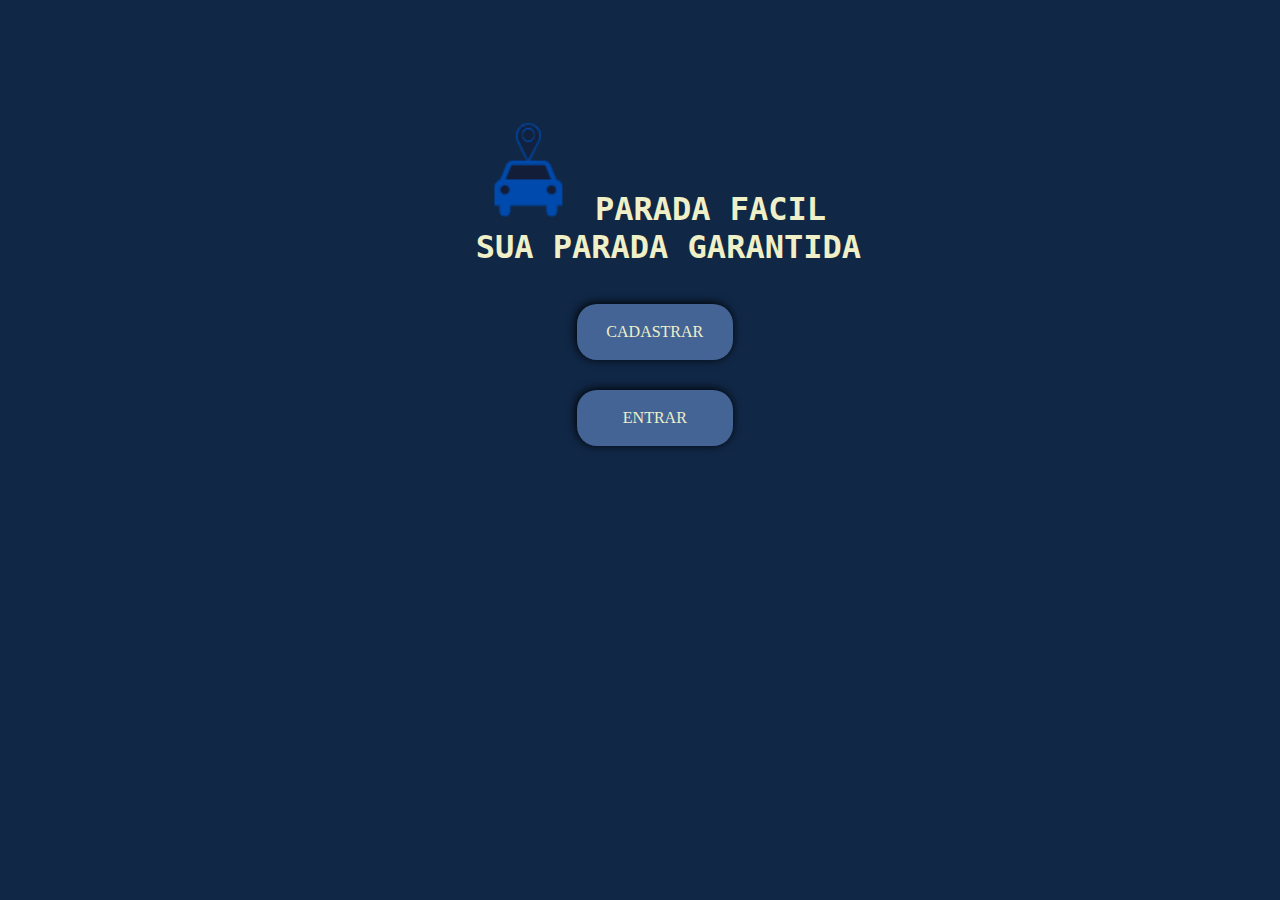
<file: index.html>
<!DOCTYPE html>
    <html>
        <head>
            <link rel="stylesheet" href="css1.css">
            <title> PARADA FÁCIL - SUA PRÓXIMA PARADA  </title>
            <meta charset="utf-8"/>
            <meta name="viewport" content="width=device-width, initial-scale=1.0"/>
        </head>
        <body>
        <div class="container">
            <div class="inicio">
                <h1><img class="imagem" src="logo0001.png">   PARADA FACIL <section> SUA PARADA GARANTIDA  </section> </h1> 
            </div>
            <div class="alinhar">
                <div class="text"><p><a  href="cadastro.html" class="text1"> CADASTRAR  </a></p></div>
                <div class="text"><p><a  href="entrar.html" class="text1"> ENTRAR   </a></p></div>
            </div>
        </div>
        </body>
    </html>
</file>
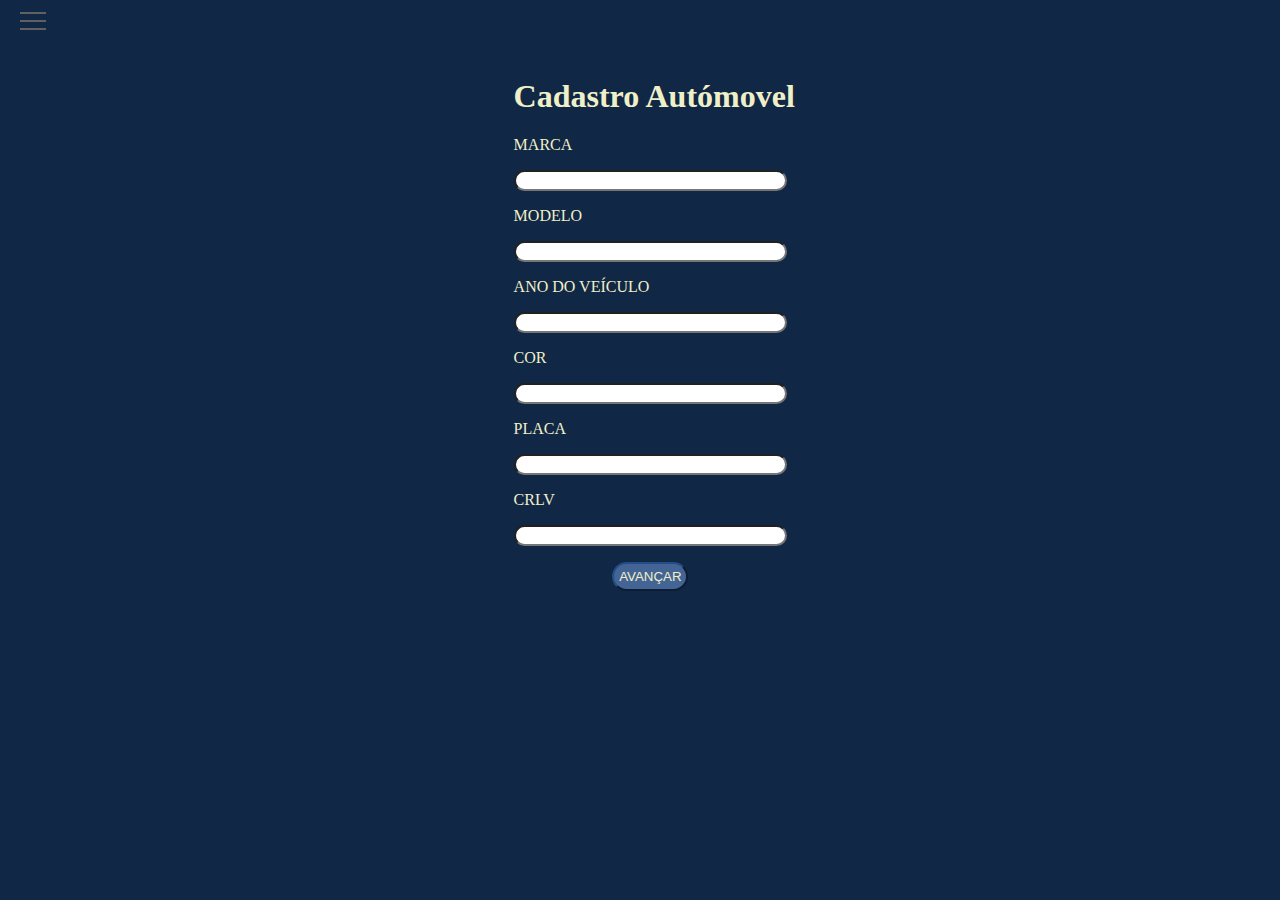
<file: CadastroAuto.html>
<!DOCTYPE html>
<html>
    <head>
        <title> CADASTRE SEU AUTOMOVEL </title>
        <meta charset="utf-8">
        <link rel="stylesheet" href="css3.css">
        <meta name="viewport" content="width=device-width, initial-scale=1.0"/>
    </head>
    <body>
        <div class="hamburguer-menu">
            <input id="menu_toogle" type="checkbox"/>
            <label class="menu_btn" for="menu_toogle">
                <span></span>
                <section></section>
            </label>
            <ul class="menu_box">
                <li><a  href="index.html" class="menu_item"> ESCOLHO </a></li>
                <li><a  href="cadastro.html" class="menu_item">  ESTE PREMIUM </a></li>
                <li><a  href="CadastroAuto.html" class="menu_item"> PREMIUM </a></li>
                <li><a  href="escolhacarro.html" class="menu_item"> ESCOLHO PREMIUM </a></li>
            </ul>
        </div>
        <div class="alinhar">
            <h1> Cadastro Autómovel</h1>
            <form method="post" action="insertcarro.php">
            <p> MARCA </p>
            <input type="text" name="v1"/>
            <p> MODELO </p>
            <input type="text" name="v2"/>
            <p> ANO DO VEÍCULO </p>
            <input type="number" name="v3"/>
            <p> COR </p>
            <input type="text" name="v4"/>
            <p> PLACA </p>
            <input type="text" name="v5"/>
            <p> CRLV </p>
            <input type="number" name="v6"/>
            <p><a href="escolhacarro.html"></a><input type="submit"  class="botton" value="AVANÇAR"/></p> 
        </form>
        </div>
    </body>
</html>
</file>
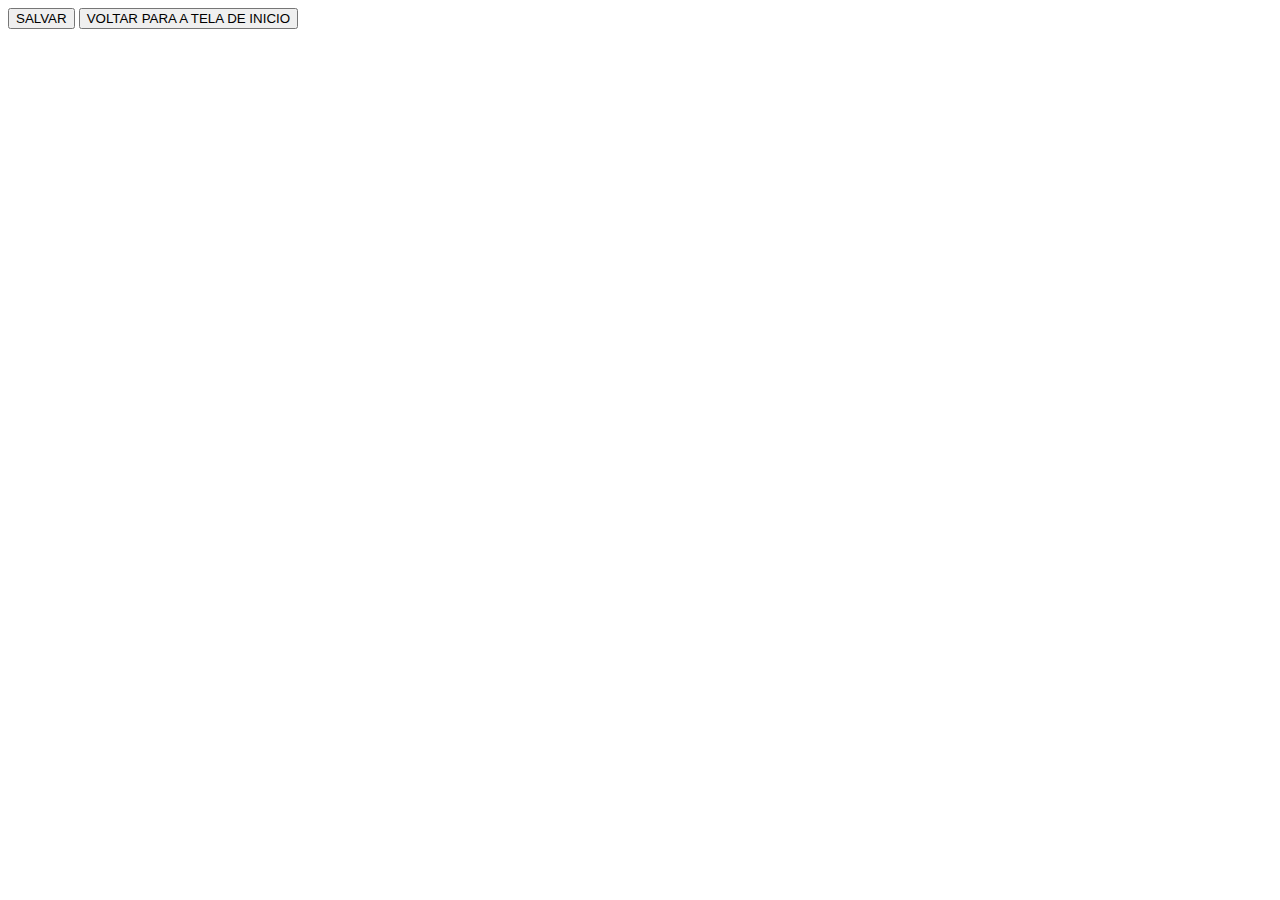
<file: comprovantes.html>
<!DOCTYPE html>
<html lang="en">
<head>
    <meta charset="UTF-8">
    <meta http-equiv="X-UA-Compatible" content="IE=edge">
    <meta name="viewport" content="width=device-width, initial-scale=1.0">
    <title> COMPROVANTE </title>
</head>
<body>
    <form method="post" action="php5.php">
        <input type="submit" name="v1" value="SALVAR">
        <input type="submit" name="v2" value="VOLTAR PARA A TELA DE INICIO">
    </form>
</body>
</html>
</file>
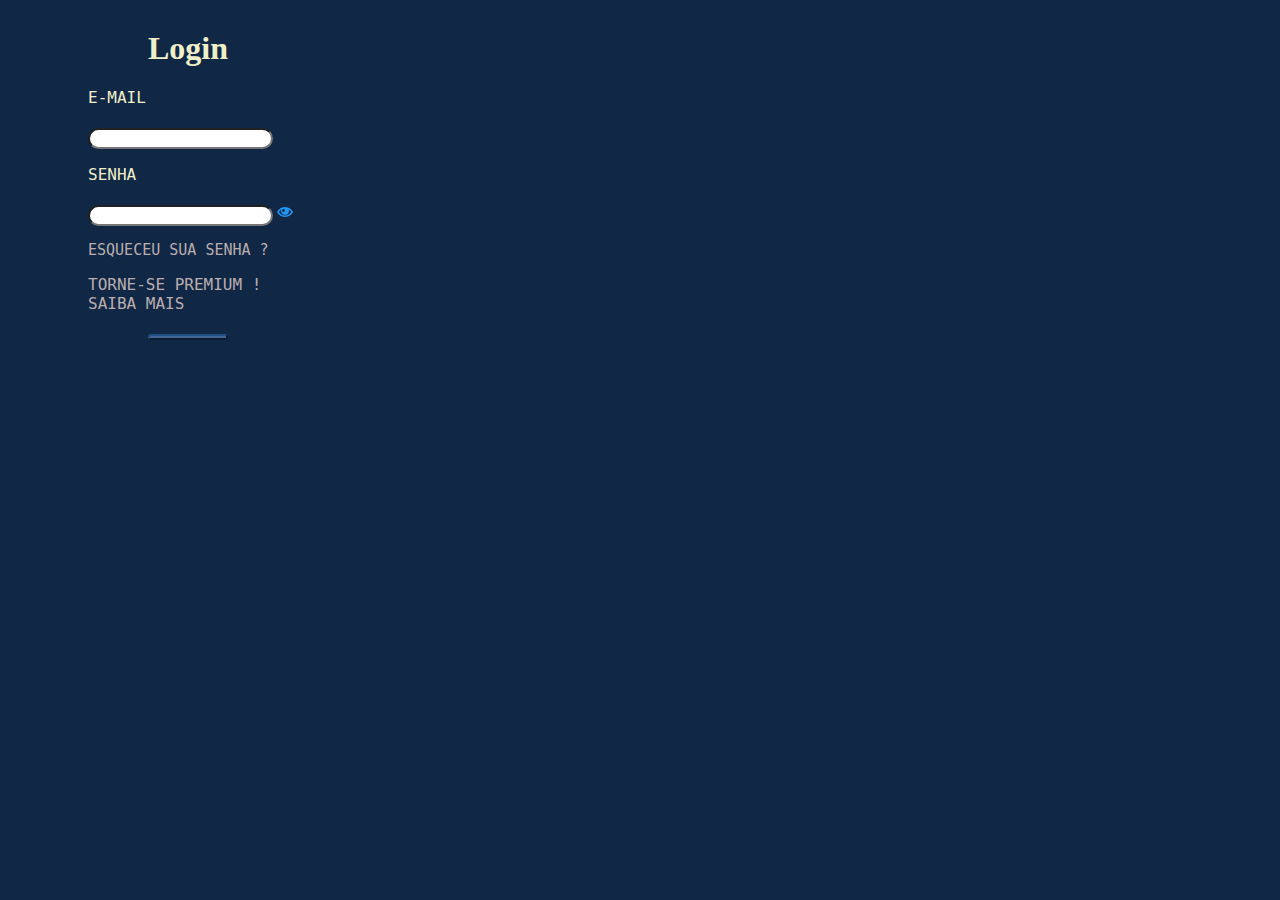
<file: entrar.html>
<!DOCTYPE html>
    <html>
        <head>
            <meta charset="utf-8"/>
            <title> LOGIN </title>
            <link rel="stylesheet" href="css2.css">
            <meta name="viewport" content="width=device-width, initial-scale=1.0"/>
        </head>
        <body>
            <div class="login">
                <h1> Login</h1>
            <form method="post" action="php2.php">
                <p class="barra"> E-MAIL</p>
                <input type="email" name="v1"/>
                <p class="barra"> SENHA</p>
                    <div id="input">
                <input type="password"  id="senha" name="v2"/>
                        <img src="[data-uri]"/>
                    </div>
                <script type="text/javascript" src="script1.js"></script> 
                    <p class="esqueceu"><a href="recupsenha.html"> ESQUECEU SUA SENHA ? </a></p>
                    <p><a href="premium.html"> TORNE-SE PREMIUM ! <br> SAIBA MAIS</a></p>
                    <p><a href="pagprincipal.html"></a></p>
                
                    <input type="submit" class="button" value="ENTRAR">
                
            </form>
        </div>
        </body>
    </html>
</file>
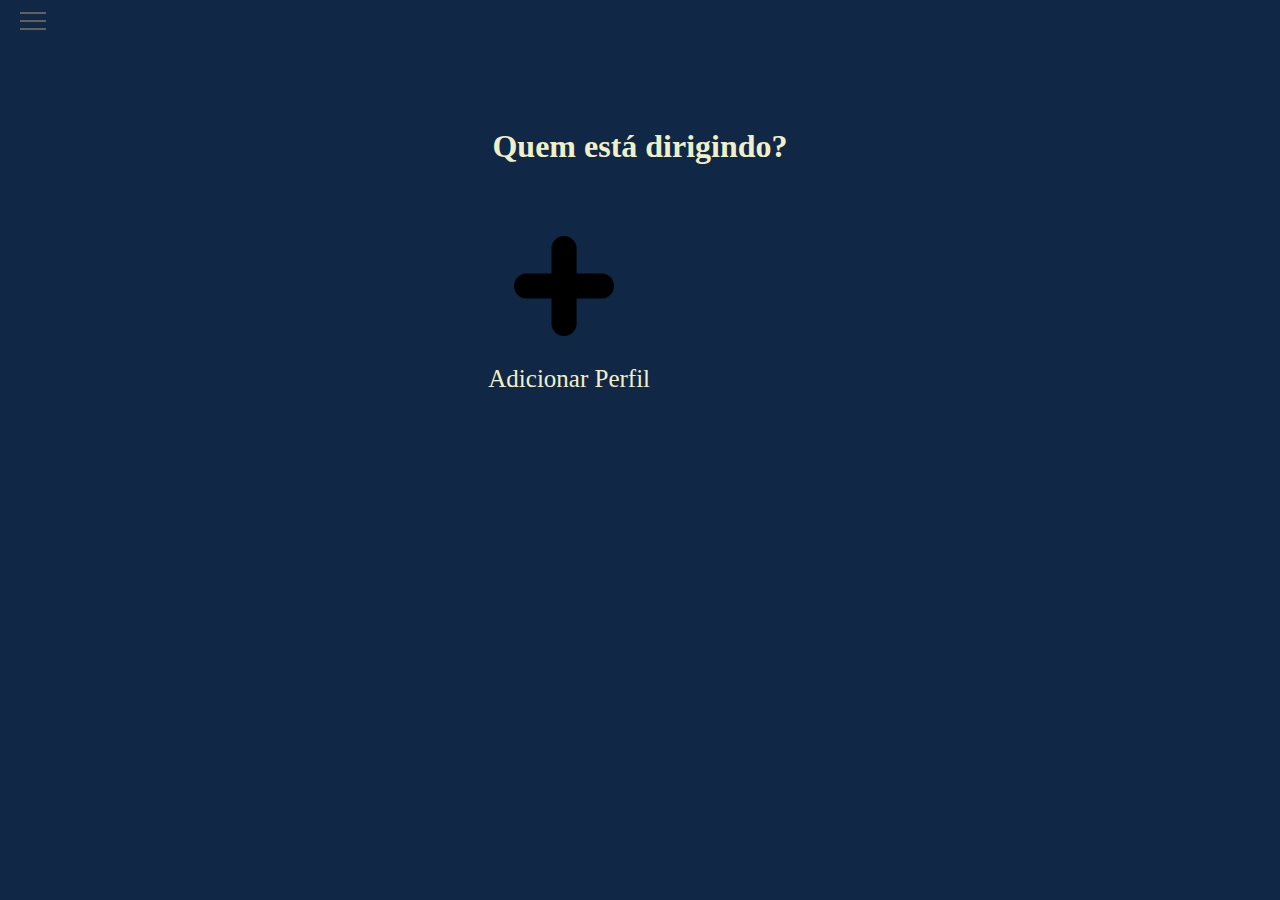
<file: escolha.html>
<!DOCTYPE html>
<html>
    <head>
        <title> PERFIL </title>
        <meta charset="utf-8">
        <link rel="stylesheet" href="css4.css">
        <meta name="viewport" content="width=device-width, initial-scale=1.0"/>
    </head>
    <body>
        <div class="hamburguer-menu">
            <input id="menu_toogle" type="checkbox"/>
            <label class="menu_btn" for="menu_toogle">
                <span></span>
                <section></section>
            </label>
            <ul class="menu_box">
                <li><a  href="dadosdaconta.html" class="menu_item"> Minha Conta </a></li>
                <li><a  href="historicodecompra.html" class="menu_item">  Histórico de Compra </a></li>
                <li><a  href="premium.html" class="menu_item"> Premium </a></li>
                <li><a  href="notificacoes.html" class="menu_item"> Notificações </a></li>
                <li><a  href="suporte.html" class="menu_item"> Suporte </a></li>
            </ul>
        </div>
        <div class="container">
        <h1> Quem está dirigindo? </h1>
        <a href="cadastrocarro.html"><img src="+.png"></a>
        <p> Adicionar Perfil </p>
    </div>
    </body>
</html>
</file>
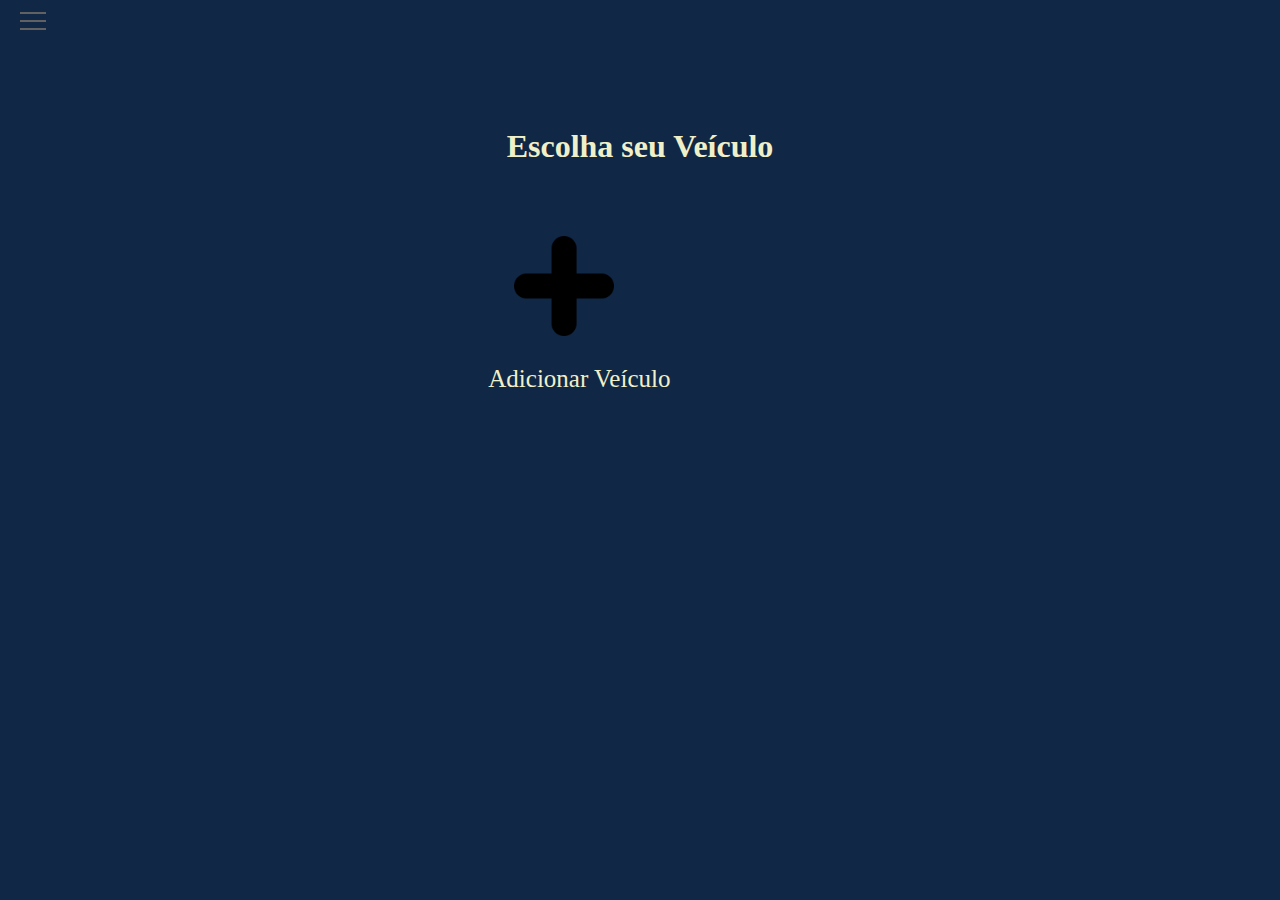
<file: escolhacarro.html>
<!DOCTYPE html>
<html>
    <head>
        <title> Veículo </title>
        <meta charset="utf-8">
        <link rel="stylesheet" href="css4.css">
        <meta name="viewport" content="width=device-width, initial-scale=1.0"/>
    </head>
    <body>
        <div class="hamburguer-menu">   
            <input id="menu_toogle" type="checkbox"/>
            <label class="menu_btn" for="menu_toogle">
                <span></span>
                <section></section>
            </label>
            <ul class="menu_box">
                <li><a  href="dadosdaconta.html" class="menu_item"> Minha Conta </a></li>
                <li><a  href="historicodecompra.html" class="menu_item"> Histórico de Compra </a></li>
                <li><a  href="premium.html" class="menu_item"> Premium </a></li>
                <li><a  href="notificacoes.html" class="menu_item"> Notificações </a></li>
                <li><a  href="suporte.html" class="menu_item"> Suporte </a></li>
            </ul>
            <div class="container">
        </div>
        <h1> Escolha seu Veículo </h1>
        <a href="CadastroAuto.html"><img src="+.png"></a>
        <p> Adicionar Veículo </p>
        </div>
    </body>
</html>
</file>
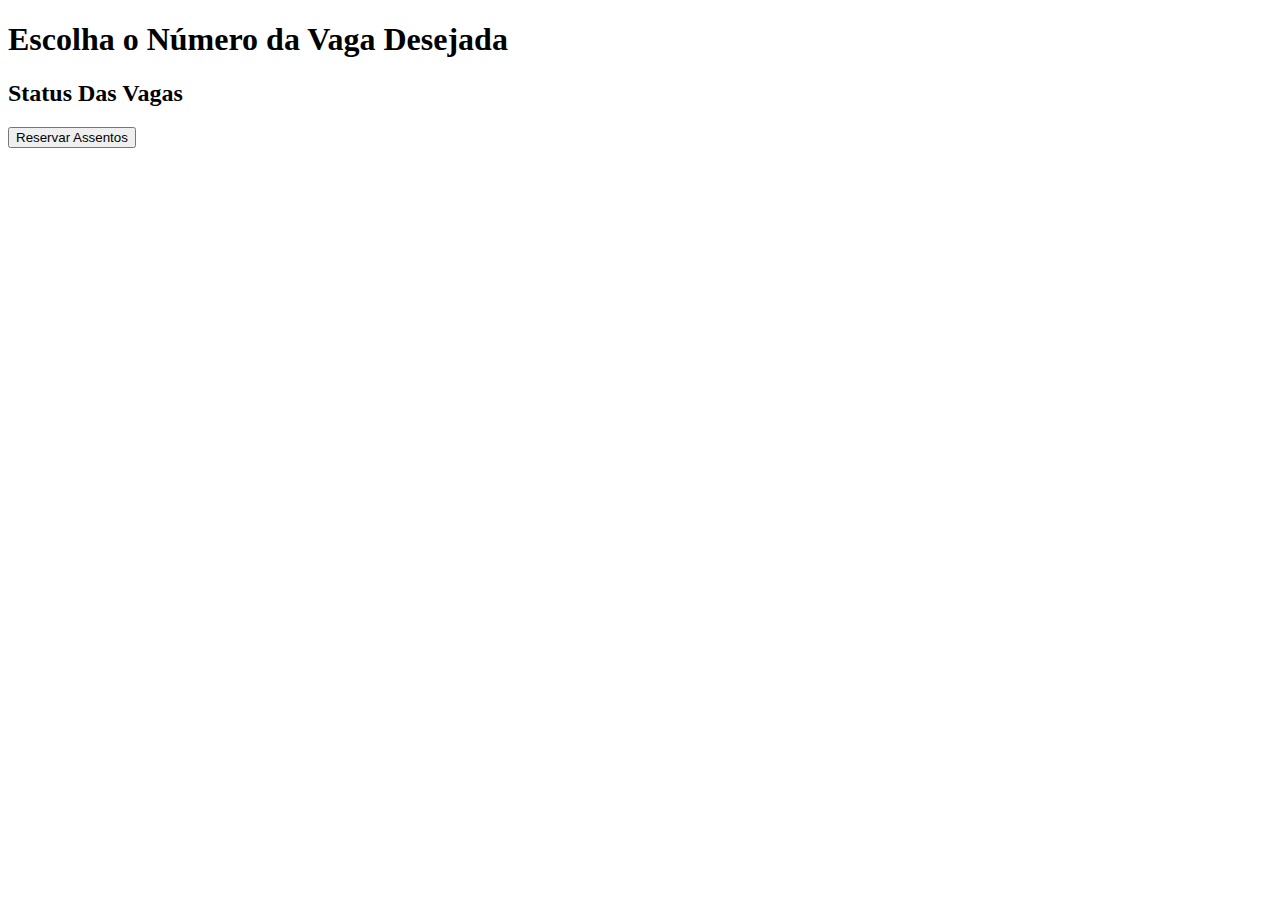
<file: escolhavaga.html>
<!DOCTYPE html>
<html lang="pt-br">
<head>
    <meta charset="UTF-8">
    <meta http-equiv="X-UA-Compatible" content="IE=edge">
    <meta name="viewport" content="width=device-width, initial-scale=1.0">
    <link rel="stylesheet" href="css11.css">
    <title>Escolha da Vaga</title>
</head>
<body>
    <header>
        <h1> Escolha o Número da Vaga Desejada</h1>
    </header>
    <section>
        <h2> Status Das Vagas </h2>
        <div id="seats"></div>
    </section>
    <button id="reserve-btn"> Reservar Assentos </button>
    <section id="tickets"></section>
    <script src="app.js"></script>
</body>
</html>
</file>
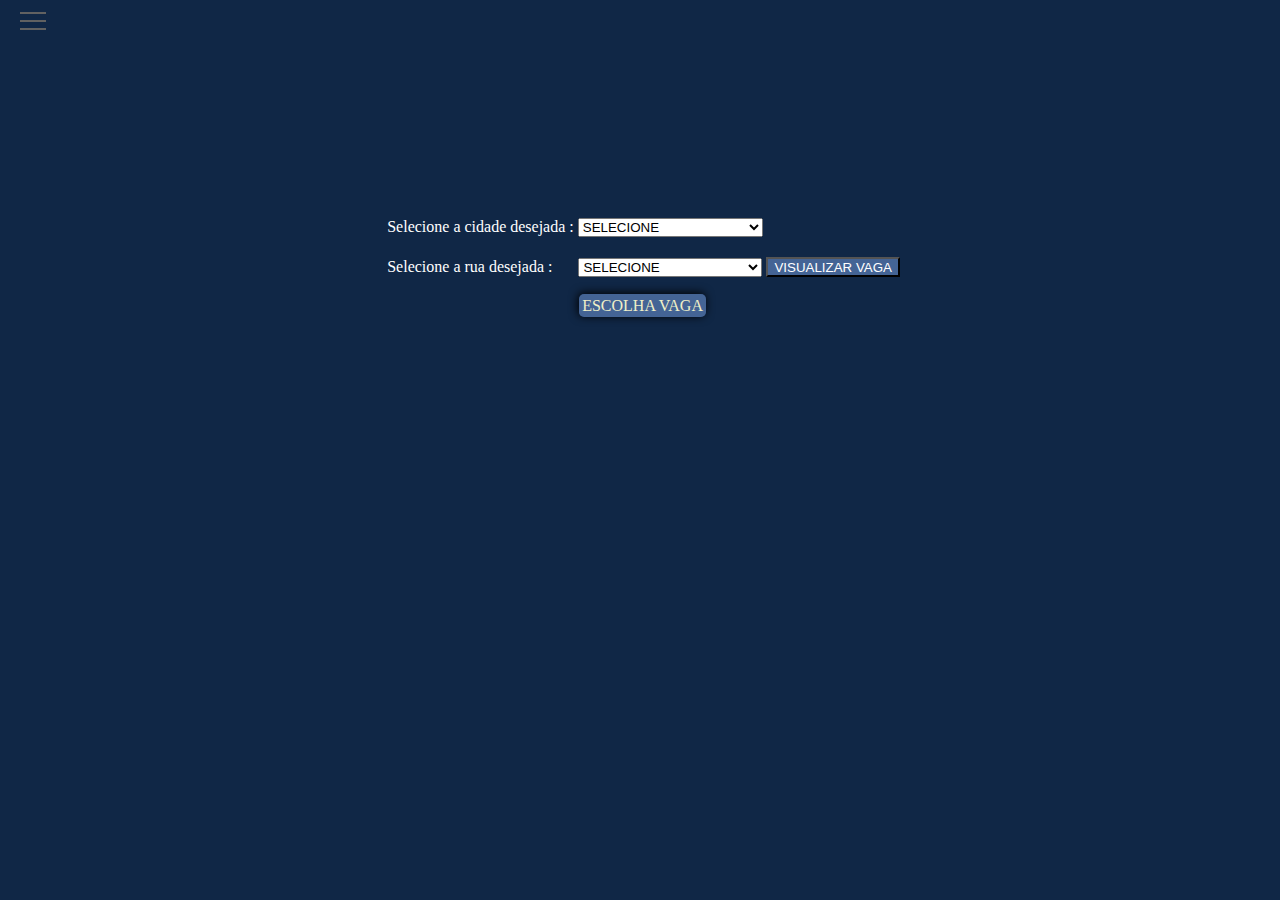
<file: mapa.html>
<!DOCTYPE html>
<html lang="en">
<head>
    <meta charset="UTF-8">
    <meta http-equiv="X-UA-Compatible" content="IE=edge">
    <meta name="viewport" content="width=device-width, initial-scale=1.0">
    <title>MAPAS</title>
    <script defer src="https://pyscript.net/alpha/pyscript.js"></script>
    <link rel="stylesheet" href="css10.css">
</head>
<body>
  <div class="hamburguer-menu">
    <input id="menu_toogle" type="checkbox"/>
    <label class="menu_btn" for="menu_toogle">
        <span></span>
        <section></section>
    </label>
    <ul class="menu_box">
        <form method="post" action="php7.php">
            <input type="file" name="v1">
        </form>
        <div class="separa"><li><a  href="dadosdaconta.html" class="menu_item"> MINHA CONTA </a></li></div>
        <li><a  href="historicodecompra.html" class="menu_item">  HISTÓRICO DE COMPRA </a></li>
        <li><a  href="premium.html" class="menu_item"> PREMIUM </a></li>
        <li><a  href="notificacoes.html" class="menu_item"> NOTIFICAÇÕES </a></li>
        <li><a  href="suporte.html" class="menu_item"> SUPORTE </a></li>
    </ul>
  </div>
    <section class="alinhar">
      <label> Selecione a cidade desejada : </label>
      <select class="cidade">
        <option value="Selecione"> SELECIONE </option>
        <option value="Paraisópolis"> PARAISÓPOLIS </option>
      </select>
      <div class="distancia">
      <form>
      <label> Selecione a rua desejada :</label>
      <select class="direita" id="id">
        <option> SELECIONE </option>
        <option value="1" > R.MAL DEODORO </option>
        <option value="2" > PRACA CEL.JOSÉ VIEIRA </option>
        <option value="3"> R.BUENO DE PAIVA </option>
      </select>
      <input type="button" onclick="teste()" value="VISUALIZAR VAGA">
      </form>
    <script>
   function teste()
   {   
       var x= document.getElementById('id').value;  
       
 switch(x){
  case '1':
    document.write('<iframe src="https://www.google.com/maps/embed?pb=!4v1661100967736!6m8!1m7!1sCAoSLEFGMVFpcE51QWU3Q3Vfd043Wk0waW9SSmhta0F3V3duZmc5OFhydGVhanBy!2m2!1d-22.548882701453!2d-45.775062107581!3f92.14233284175319!4f0!5f0.7820865974627469" width="600" height="450" style="border:0;" allowfullscreen="" loading="lazy" referrerpolicy="no-referrer-when-downgrade"></iframe>');
    break;
  case '2':
  document.write('USADO 2');
    break;
  case '3':
  document.write('USADO 3');
    break;
  default:
  document.write('ERRADO');
}
   }
    </script>
      </div>
      <div class="mover"><p><a href="salacinema.html" class="text1"> ESCOLHA VAGA </a></p></div>
    </section>
</body>
</html>
</file>
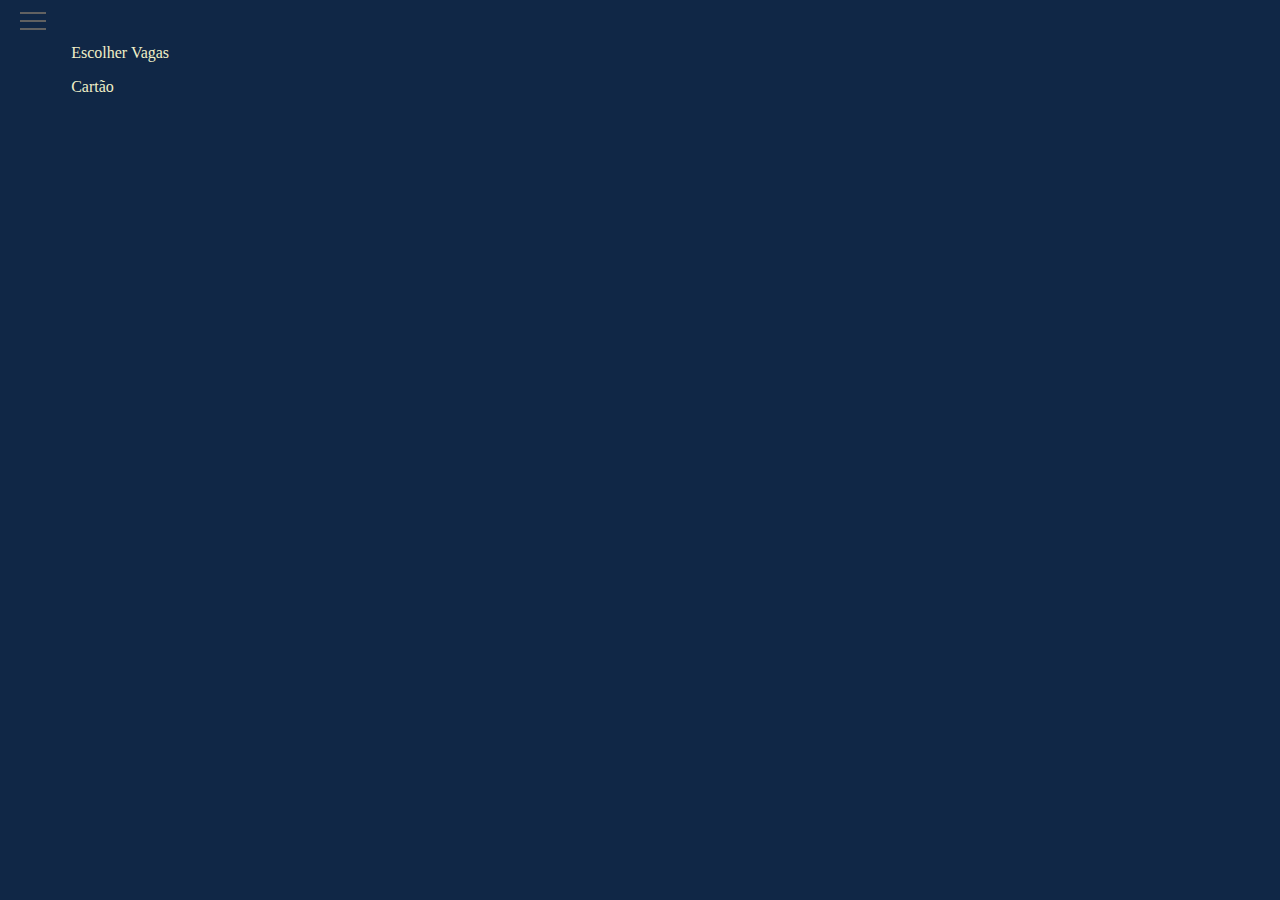
<file: pagprincipal.html>
<!DOCTYPE html>
    <html>
        <head>
            <link rel="stylesheet" href="css5.css">
            <meta charset="utf-8"/>
            <title> Pagina do Usuário </title>
            <meta name="viewport" content="width=device-width, initial-scale=1.0"/>
        </head>
        <body>
            <div class="hamburguer-menu">
                <input id="menu_toogle" type="checkbox"/>
                <label class="menu_btn" for="menu_toogle">
                    <span></span>
                    <section></section>
                </label>
                <ul class="menu_box">
                    <li><a  href="dadosdaconta.html" class="menu_item"> Minha Conta </a></li>
            <li><a  href="historicodecompra.html" class="menu_item">  Histórico de Compra </a></li>
            <li><a  href="premium.html" class="menu_item"> Premium </a></li>
            <li><a  href="notificacoes.html" class="menu_item"> Notificações </a></li>
            <li><a  href="suporte.html" class="menu_item"> Suporte </a></li>
                </ul>
            </div>
            <div class="container">
                <div class="text"><p><a  href="cadastro.html" class="text1"> Escolher Vagas  </a></p></div>
                <div class="text"><p><a  href="entrar.html" class="text1"> Cartão   </a></p></div>
            </div>
        </body>
    </html>
</file>
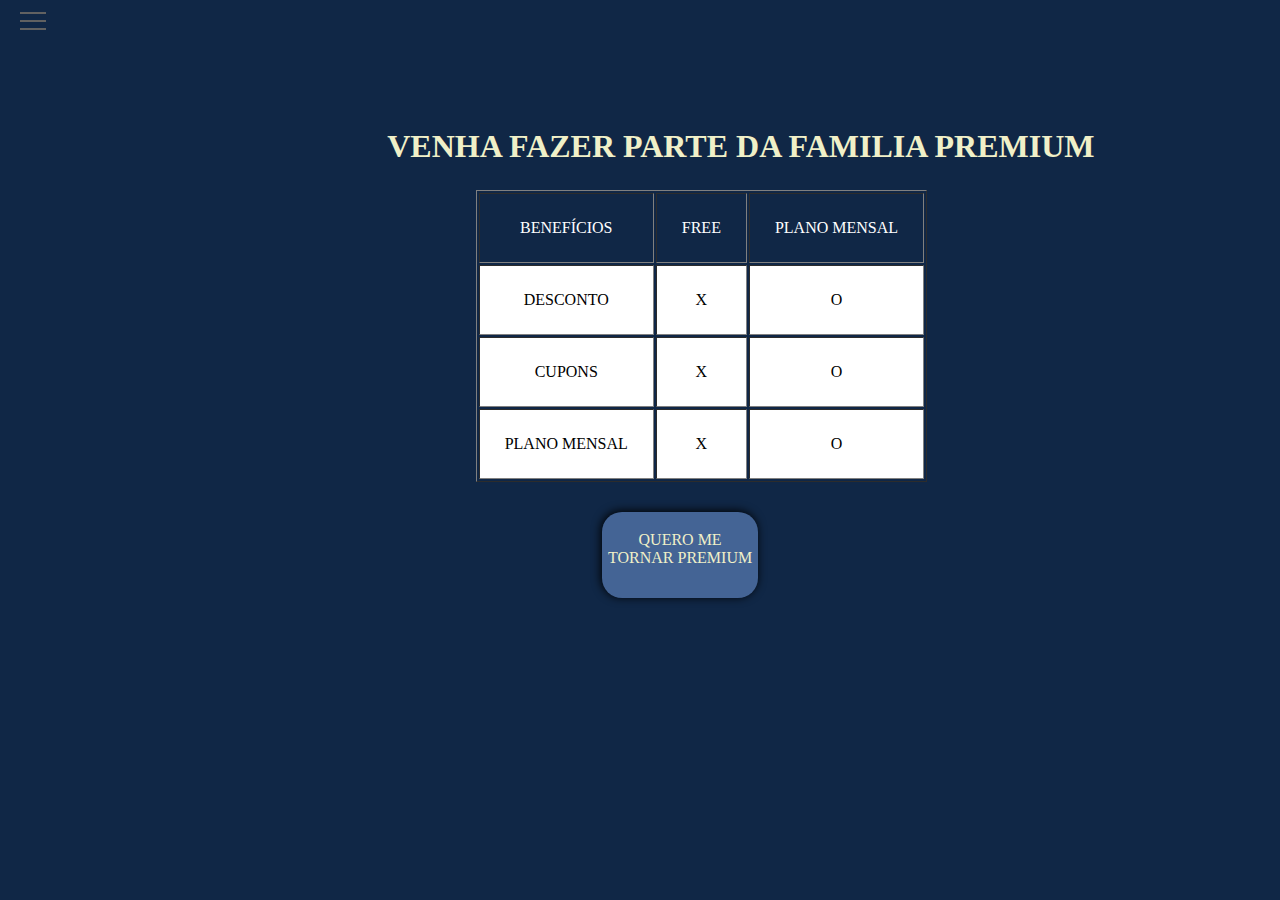
<file: premium.html>
<!DOCTYPE html>
<html>
<head>
    <meta charset="UTF-8">
    <meta http-equiv="X-UA-Compatible" content="IE=edge">
    <meta name="viewport" content="width=device-width, initial-scale=1.0">
    <title>VENHA SE TORNAR PREMIUM </title>
    <link rel="stylesheet" href="css7.css">
</head>
<body>
    <div class="hamburguer-menu">
        <input id="menu_toogle" type="checkbox"/>
        <label class="menu_btn" for="menu_toogle">
            <span></span>
            <section></section>
        </label>
        <ul class="menu_box">
            <li><a  href="dadosdaconta.html" class="menu_item"> MINHA CONTA </a></li>
            <li><a  href="historicodecompra.html" class="menu_item">  HISTÓRICO DE COMPRA </a></li>
            <li><a  href="premium.html" class="menu_item"> PREMIUM </a></li>
            <li><a  href="notificacoes.html" class="menu_item"> NOTIFICAÇÕES </a></li>
            <li><a  href="suporte.html" class="menu_item"> SUPORTE </a></li>
        </ul>
    </div>
    <h1> VENHA FAZER PARTE DA FAMILIA PREMIUM </h1>
    <table border="1">
        <tr>
            <td class="cima"> BENEFÍCIOS</td>
            <td class="cima"> FREE </td>
            <td class="cima"> PLANO MENSAL </td>
        </tr>
        <tr>
            <td> DESCONTO</td>
            <td> X </td>
            <td> O </td>
        </tr>
        <tr>
            <td> CUPONS</td>
            <td>X</td>
            <td>O</td>
        </tr>
        <tr>
            <td> PLANO MENSAL</td>
            <td>X</td>
            <td>O</td>
        </tr>
    </table>
    <div class="text"><p><a  href="premium2.html" class="text1"> QUERO ME TORNAR PREMIUM </a></p></div>
</body>
</html>
</file>
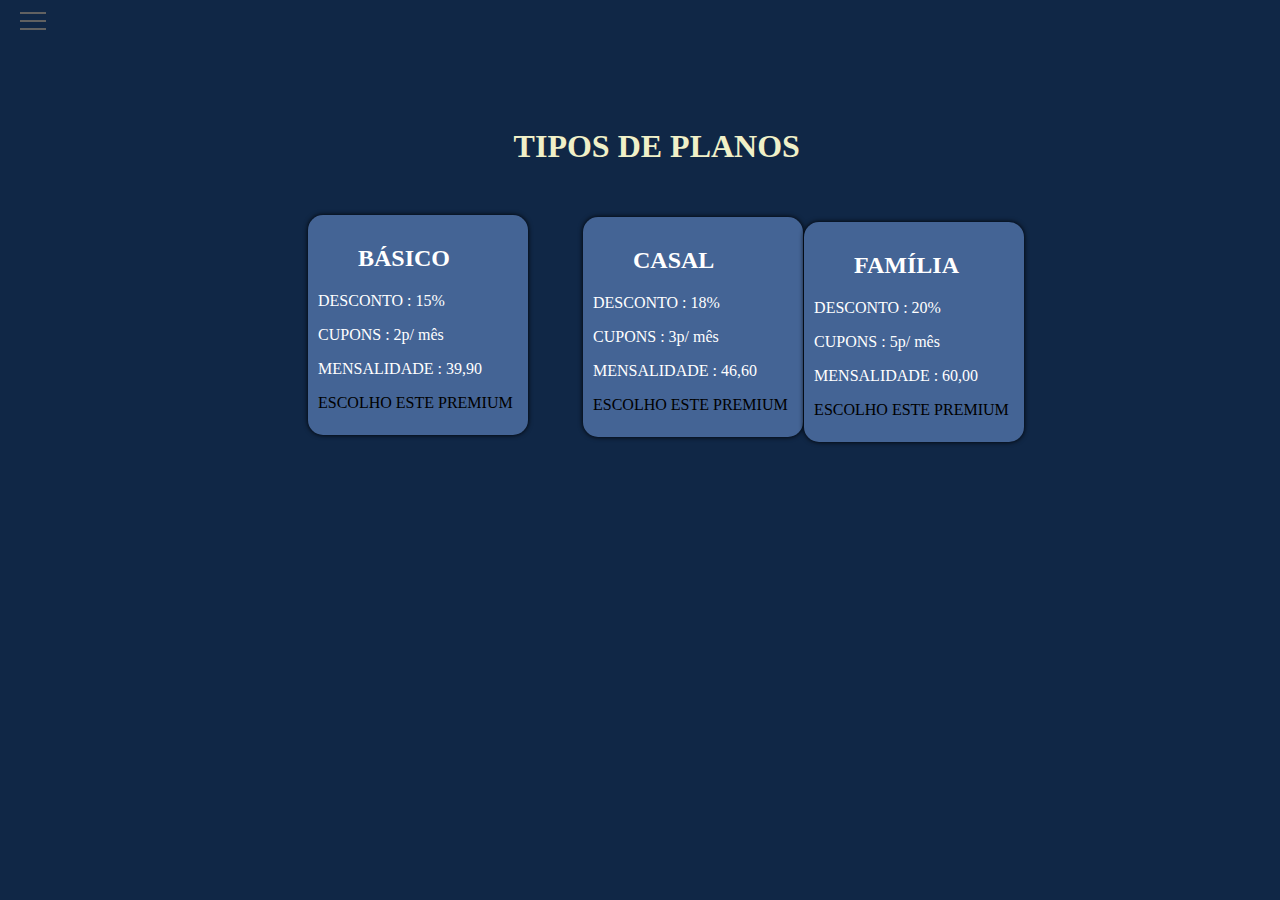
<file: premium2.html>
<!DOCTYPE html>
<html>
<head>
    <link href="https://fonts.googleapis.com/icon?family=Material+Icons" rel="stylesheet">
    <link rel="stylesheet" href="css8.css">
    <meta charset="UTF-8">
    <meta http-equiv="X-UA-Compatible" content="IE=edge">
    <meta name="viewport" content="width=device-width, initial-scale=1.0">
    <title> ASSINATURA DO PREMIUM </title>
</head>
<body>
    <div class="hamburguer-menu">
        <input id="menu_toogle" type="checkbox"/>
        <label class="menu_btn" for="menu_toogle">
            <span></span>
            <section></section>
        </label>
        <ul class="menu_box">
            <form method="post" action="php7.php">
                <input type="file" name="v1">
            </form>
            <div class="separa"><li><a  href="dadosdaconta.html" class="menu_item"> MINHA CONTA </a></li></div>
            <li><a  href="historicodecompra.html" class="menu_item">  HISTÓRICO DE COMPRA </a></li>
            <li><a  href="premium.html" class="menu_item"> PREMIUM </a></li>
            <li><a  href="notificacoes.html" class="menu_item"> NOTIFICAÇÕES </a></li>
            <li><a  href="suporte.html" class="menu_item"> SUPORTE </a></li>
        </ul>
    </div>
    <h1> TIPOS DE PLANOS </h1>
    <div class="container">
    <div class="plan1">
        <h2> BÁSICO</h2>   
            <p> DESCONTO : 15% </p>
            <p> CUPONS : 2p/ mês </p>
            <p> MENSALIDADE : 39,90 </p>
            <div class="text"><p><a  href="premium3.html" class="text1"> ESCOLHO ESTE PREMIUM </a></p></div>
    </div>
    <div class="plan2">
        <h2> CASAL </h2>
            <p> DESCONTO : 18% </p>
            <p> CUPONS : 3p/ mês </p>
            <p> MENSALIDADE : 46,60 </p>
            <div class="text"><p><a  href="premium3.html" class="text1"> ESCOLHO ESTE PREMIUM </a></p></div>
    </div>
    <div class="plan3">
        <h2> FAMÍLIA </h2>
            <p> DESCONTO : 20% </p>
            <p> CUPONS : 5p/ mês </p>
            <p> MENSALIDADE : 60,00 </p>
            <div class="text"><p><a  href="premium3.html" class="text1"> ESCOLHO ESTE PREMIUM </a></p></div>
    </div>
</div>
</body>
</html>
</file>
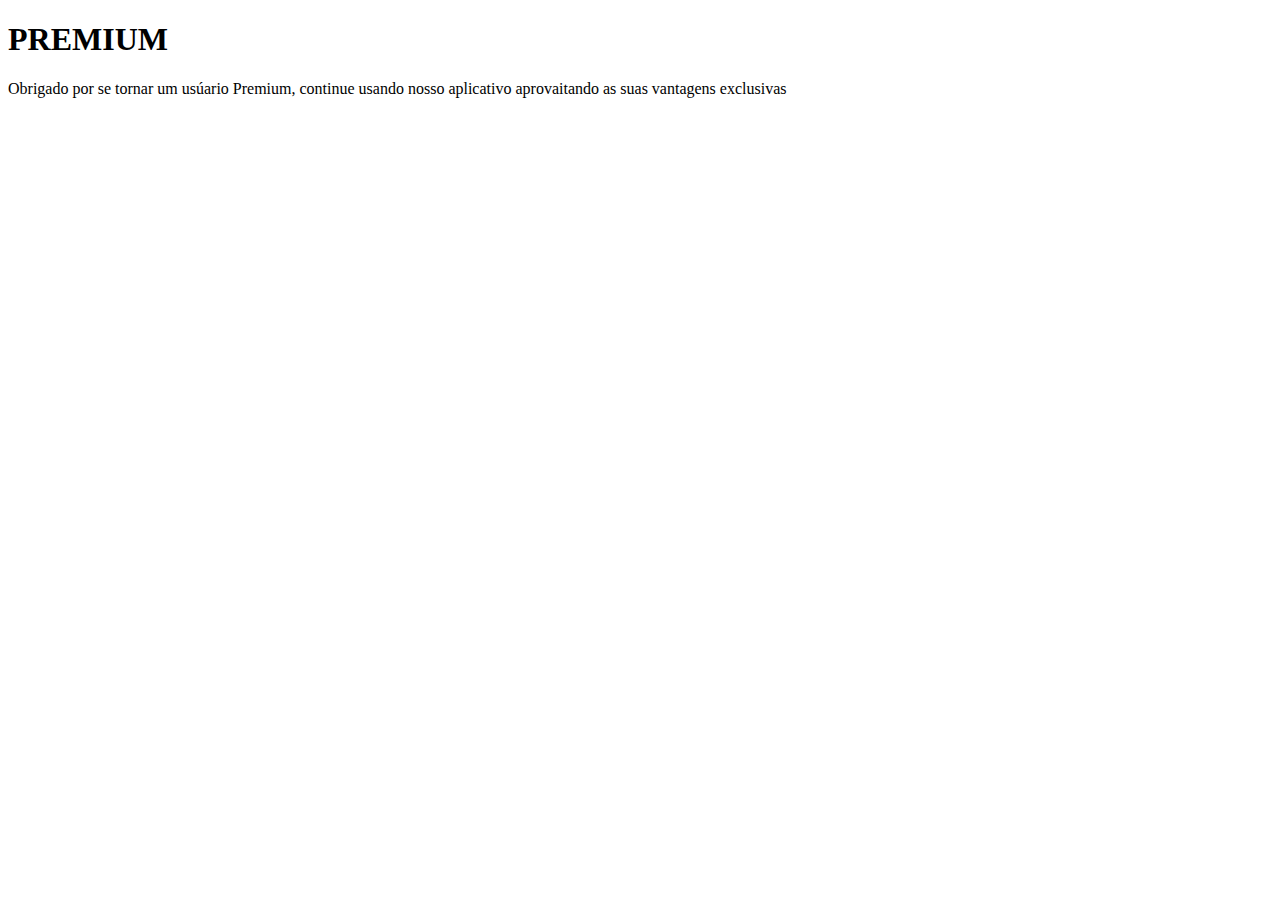
<file: premium3.html>
<!DOCTYPE html>
<html lang="en">
<head>
    <meta charset="UTF-8">
    <meta http-equiv="X-UA-Compatible" content="IE=edge">
    <meta name="viewport" content="width=device-width, initial-scale=1.0">
    <title>AGRADECIMENTO</title>
</head>
<body>
    <h1> PREMIUM </h1>
    <p> Obrigado por se tornar um usúario Premium, continue usando nosso aplicativo aprovaitando as suas vantagens exclusivas</p>
</body>
</html>
</file>
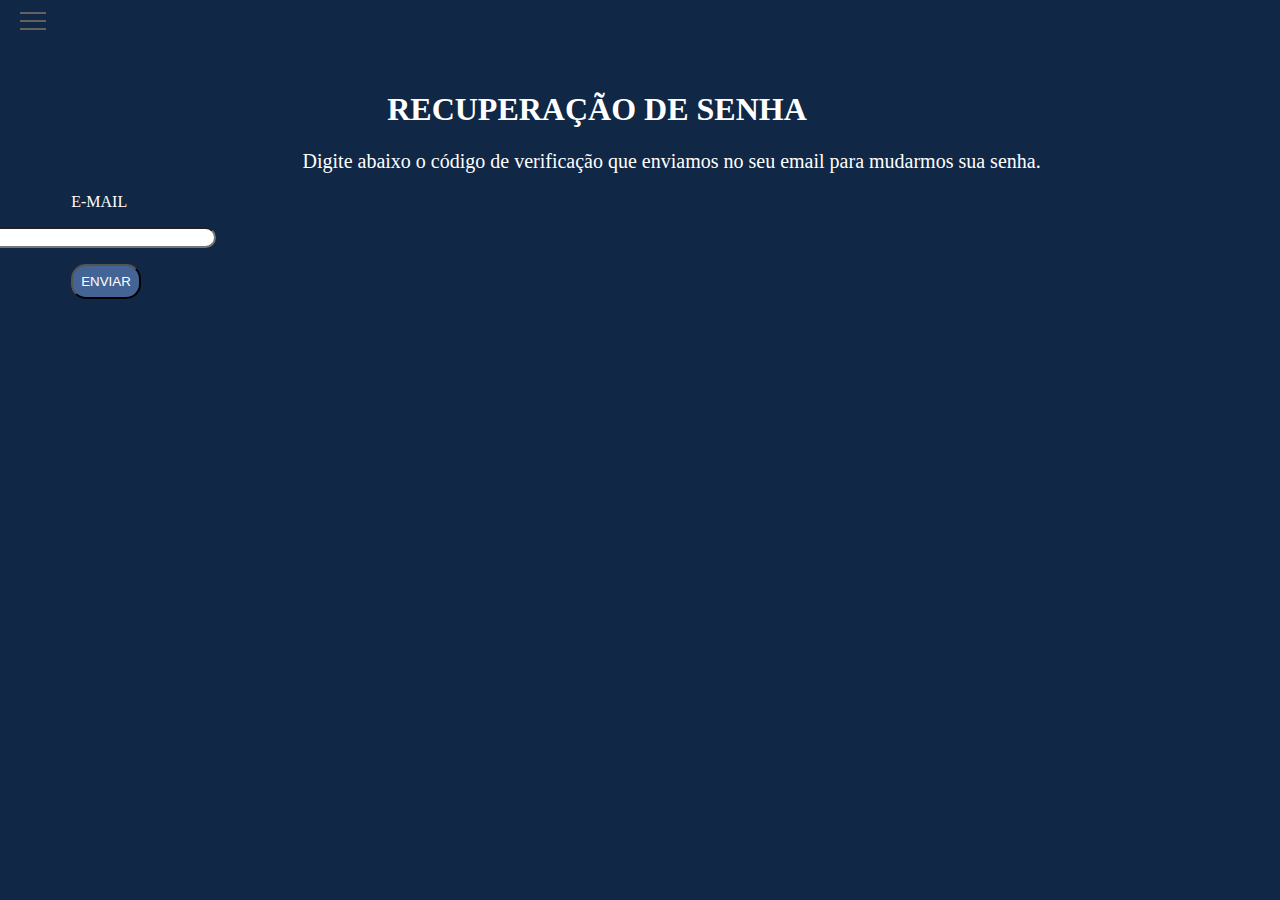
<file: recupsenha.html>
<!DOCTYPE html>
<html>
    <head>
        <title> RECUPERAR SENHA </title>
        <meta charset="utf-8">
        <link rel="stylesheet" href="css5.css">
    </head>
    <body>
        <div class="hamburguer-menu">
            <input id="menu_toogle" type="checkbox"/>
            <label class="menu_btn" for="menu_toogle">
                <span></span>
                <section></section>
            </label>
            <ul class="menu_box">
                <li><a  href="dadosdaconta.html" class="menu_item"> MINHA CONTA </a></li>
                <li><a  href="historicodecompra.html" class="menu_item">  HISTÓRICO DE COMPRA </a></li>
                <li><a  href="premium.html" class="menu_item"> PREMIUM </a></li>
                <li><a  href="notificacoes.html" class="menu_item"> NOTIFICAÇÕES </a></li>
                <li><a  href="suporte.html" class="menu_item"> SUPORTE </a></li>
            </ul>
        </div>
        <h1> RECUPERAÇÃO DE SENHA </h1>
        <p class="desc"> Digite abaixo o código de verificação que enviamos no seu email para mudarmos sua senha.</p>
	<div class="alinhar">
        <form method="post" action="php4.php">
            <p> E-MAIL </p>
            <input type="text" name="v1"/>
           <p><a href="recupsenha2.html"><input type="button" class="bottom" value="ENVIAR"/></a></p>
        </form>
		</div>
    </body>
</html>
</file>
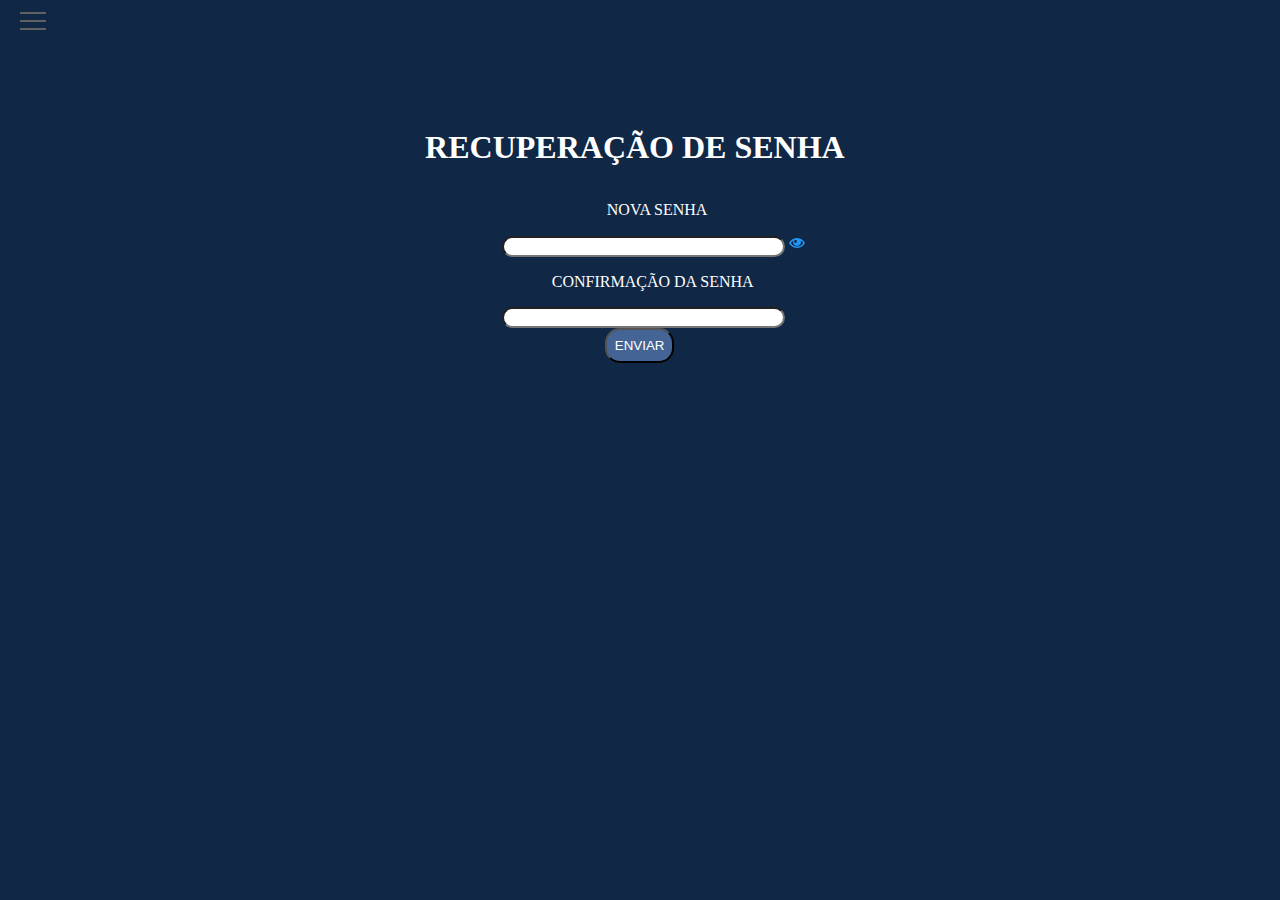
<file: recupsenha2.html>
<!DOCTYPE html>
<html>
    <head>
        <title> RECUPERAR SENHA </title>
        <meta charset="utf-8">
        <link rel="stylesheet" href="css6.css">
        <meta name="viewport" content="width=device-width, initial-scale=1.0"/>
    </head>
    <body>
        <div class="hamburguer-menu">
            <input id="menu_toogle" type="checkbox"/>
            <label class="menu_btn" for="menu_toogle">
                <span></span>
                <section></section>
            </label>
            <ul class="menu_box">
                <li><a  href="dadosdaconta.html" class="menu_item"> MINHA CONTA </a></li>
                <li><a  href="historicodecompra.html" class="menu_item">  HISTÓRICO DE COMPRA </a></li>
                <li><a  href="premium.html" class="menu_item"> PREMIUM </a></li>
                <li><a  href="notificacoes.html" class="menu_item"> NOTIFICAÇÕES </a></li>
                <li><a  href="suporte.html" class="menu_item"> SUPORTE </a></li>
            </ul>
        </div>
        <section class="container">
        <h1> RECUPERAÇÃO DE SENHA </h1>
	    <div class="alinhar">
            <form method="post" action="php4.php">
                <p> NOVA SENHA </p>
                    <div id="input">
            <input type="password" name="v1"/>
                        <img src="[data-uri]"/>
                    </div>
            <p class="conf"> CONFIRMAÇÃO DA SENHA </p>
            <input type="password" id="senha" name="v2"/>
            <div class="mover"><input type="button" class="bottom" value="ENVIAR"/></div>
            <script type="text/javascript" src="script1.js"></script> 
        </form> 
		</div>
    </section>
    </body>     
</html>
</file>
<file: css1.css>
body{
    background-color: #102746;
}

div.alinhar{
    margin-top: 3%;
    margin-left: 45%;
}

.text{
margin-top: 30px;
 box-shadow: -1px -1px 10px black;
 height: 50px;
 width: 150px;
 border-radius: 20px;
 background-color: #446495;
 padding: 3px;
 text-align: center;
}

.text a
{
    color: #f0f0c8;
    text-decoration: none;
}

h1{
    color : #f0f0c8;
    margin-top: 120px;
    margin-right: 0px;
    margin-left: 37%;
    font-family: "Lucida Console", monospace;
}

img.imagem{
    width: 100px;
    height: 100px;
}

@media only screen and (min-width: 300px) and (max-width: 500px){
   div.alinhar{
    margin-left: 40%;
   }

   div.text{
    margin-top: 30px;
    box-shadow: -1px -1px 10px black;
    height: 60px;
    width: 155px;
    border-radius: 20px;
    background-color: #446495;
    padding: 3px;
    text-align: center;
   }

   div.inicio{
    font-size: 15px;
    margin-left: -50px;
   }

   div.container{
    margin-top: 40%;
    margin-left: -15px;
   }

   .text{
    height: 75px;
    width: 200px;
    font-size: 25px;
    margin-left: -20px;
   }

   img.imagem{
    width: 150px;
    height: 150px;
    margin-left: 3%;
    float: unset;
    padding: 15px;
   }

   section{
    margin-top: 15px;
    font-size: 23px;
    margin-left: -35px;
   }

   h1{
    color : #f0f0c8;
    margin-top: 120px;
    margin-right: 0px;
    margin-left: 35%;
    font-family: "Lucida Console", monospace;
    }
}
</file>
<file: css3.css>
body{
    background-color: #102746;
}

.alinhar{
   margin-top: 50px;
   margin-left: 40%;
   color: #f0f0c8;
}

input{
    border-radius: 15px;
    width: 35%;
   
}

input.botton{
    width: 10%;
    padding: 5px;
    margin-left: 13%;
    background-color: #446495;
    color: #f0f0c8;
    border-color: #224e86;
}

.botton:hover{
    background-color: #f0f0c8(255, 255, 255);
    color: black;
    transition: 1s;
}

/* MENU */

#menu_toogle{
    opacity: 0;
}

#menu_toogle:checked + .menu_btn > span{
    transform: rotate(45deg);
}

#menu_toogle:checked + .menu_btn > span::before{
    top: 0;
    transform: rotate(0deg);
}

#menu_toogle:checked + .menu_btn > span::after{
    top: 0;
    transform: rotate(90deg);
}

/* BARRINHA NAV */

#menu_toogle:checked + .menu_btn > section{
    transform: rotate(140deg);
}

#menu_toogle:checked + .menu_btn > section::before{
    top: 0;
    transform: rotate(0deg);
}

#menu_toogle:checked + .menu_btn > section::after{
    top: 0;
    transform: rotate(190deg);
}

#menu_toogle:checked ~ .menu_box{
    left: 0 !important;
}

.menu_btn{
    position: fixed;
    top: 20px;
    left: 20px;
    width: 26px;
    height: 26px;
    cursor: pointer;
    z-index: 1;
}

.menu_btn > span,
.menu_btn > span::before,
.menu_btn > span::after {
    display: block;
    position: absolute;
    width: 100%;
    height: 2px;
    background-color: #616161;
    transition-duration: .25s;
}

.menu_btn > span::before{
    content: '';
    top: 8px;
}

/* DESIGNER 3 LINHA */

.menu_btn > section,
.menu_btn > section::before,
.menu_btn > section::after {
    display: block;
    position: absolute;
    width: 100%;
    height: 2px;
    background-color: #616161;
    transition-duration: .25s;
}

.menu_btn > section::before{
    content: '';
    top: -8px;
}


.menu_box{
    display: block;
    position: fixed;
    top: 0;
    left: -100%;
    width: 300px;
    height: 100%;
    margin: 0;
    padding: 80px 0;
    list-style: none;
    background-color: white;
    box-shadow: 2px 2px 6px rgba(0, 0, -4);
    transition-duration: .25s;
}

.menu_item:hover{
    background-color: rgb(31, 31, 82);
}

li{
    margin-top: 25px;
}

a.menu_item{
    padding: 10px;
}

/*******************************************/

@media only screen and (min-width: 300px) and (max-width: 800px){
    /*CSS RESPONSIVO DA PAGINA CADASTRO*/
    div.alinhar{
     margin-left: 35%;
    }

    h1{
    margin-left: -5%;
    }
    
    p.auto{
        margin-left: 5%;
    }

    p.auto1{
        margin-left: -5%;
    }

    input[type="text"]{
        width: 110px;
    }

    input[type="password"]{
        width: 110px;
    }

    input[type="submit"]{
        width: 65px;
    }


    /*CSS RESPONSIVO DA PAGINA CADASTRO AUTO*/

    .alinhar{
        margin-top: 5%;
    }

    input[type="number"]{
        width: 50%;
    }

    input.botton{   
        width: 35%;
        padding: 5px;
        margin-left: 10%;
        background-color: #446495;
        color: #f0f0c8;
        border-color: #224e86;
    }

    input.botton1:hover{
    background-color: #f0f0c8(255, 255, 255);
    color: black;
    transition: 1s;
    }

    h1.auto{
    margin-left: -10%;
    }
 }
</file>
<file: css2.css>
body{
    background-color: #102746;
}

div.login{
    margin-top: 100px;
    padding-top: 10px;
    width: 300px;
    height: 400px;
    margin-left: 80px;
    margin-right: auto;
    /*background-color: #446495;
    border-radius: 30px;
    padding-left: 120px;
    box-shadow: 0px 0px 15px black;*/
}

form input{
    border-radius: 15px;
    margin-top: 5px;
}

p.barra{
    color: #f0f0c8;
}

h1{
    color: #f0f0c8;
    margin-left: 60px;
    margin-top: -80px;
}

input.button{
    width: 80px;
    height: 5px;
    margin-left: 20%;
    background-color: #446495;
    color: #f0f0c8;
    border-color: #224e86;
}

input.button:hover{
background-color: #f0f0c8(255, 255, 255);
color: black;
transition: 1s;
}

a{
    text-decoration: none;  
    color: #bbaeae;
}

p{
    font-family: "Lucida Console", monospace;
}

p.esqueceu{
    font-size: 15px;
}

@media only screen and (min-width: 300px) and (max-width: 500px){
  div.login{
    width: 70%;
    height: 100%;
    margin-top: 180px;
  }

p.barra{
    font-size: 18px;
  }

h1.login{
    margin-left: 15%;
    font-size: 30px;
  }

P{
    font-size: 18px;
}

p.esqueceu{
    font-size: 18px;
}

input.button{
    padding: 20px;
    font-size: 15px;
    position: relative;
    align-items: center;
    width: 45%;
    line-height: 2px;
}


}
</file>
<file: css4.css>
body{
    background-color: #102746;
}

img{
    width: 100px;
    height: 100px;
    margin-left: 40%;
    margin-top: 50px;
}

h1{
    text-align: center;
    color: #f0f0c8;
    margin-top: 100px;
}

p{
    margin-left: 38%;
    color: #f0f0c8;
    font-size: 25px;

}

/* MENU */

#menu_toogle{
    opacity: 0;
}

#menu_toogle:checked + .menu_btn > span{
    transform: rotate(45deg);
}

#menu_toogle:checked + .menu_btn > span::before{
    top: 0;
    transform: rotate(0deg);
}

#menu_toogle:checked + .menu_btn > span::after{
    top: 0;
    transform: rotate(90deg);
}

/* BARRINHA NAV */

#menu_toogle:checked + .menu_btn > section{
    transform: rotate(140deg);
}

#menu_toogle:checked + .menu_btn > section::before{
    top: 0;
    transform: rotate(0deg);
}

#menu_toogle:checked + .menu_btn > section::after{
    top: 0;
    transform: rotate(190deg);
}

#menu_toogle:checked ~ .menu_box{
    left: 0 !important;
}

.menu_btn{
    position: fixed;
    top: 20px;
    left: 20px;
    width: 26px;
    height: 26px;
    cursor: pointer;
    z-index: 1;
}

.menu_btn > span,
.menu_btn > span::before,
.menu_btn > span::after {
    display: block;
    position: absolute;
    width: 100%;
    height: 2px;
    background-color: #616161;
    transition-duration: .25s;
}

.menu_btn > span::before{
    content: '';
    top: 8px;
}

/* DESIGNER 3 LINHA */

.menu_btn > section,
.menu_btn > section::before,
.menu_btn > section::after {
    display: block;
    position: absolute;
    width: 100%;
    height: 2px;
    background-color: #616161;
    transition-duration: .25s;
}

.menu_btn > section::before{
    content: '';
    top: -8px;
}


.menu_box{
    display: block;
    position: fixed;
    top: 0;
    left: -100%;
    width: 300px;
    height: 100%;
    margin: 0;
    padding: 80px 0;
    list-style: none;
    background-color: white;
    box-shadow: 2px 2px 6px rgba(0, 0, -4);
    transition-duration: .25s;
}

.menu_item:hover{
    background-color: rgb(31, 31, 82);
}

li{
    margin-top: 25px;
}

a.menu_item{
    padding: 10px;
}

/*******************************************/

@media only screen and (min-width: 300px) and (max-width: 500px){

    .container{
        margin-top: 40%;
    }

    h1{
        font-size: 30px;
        margin-top: 30%;
        margin-left: 7%;
    }
    
    p{
        font-size: 130%;
        margin-left: 34%;
    }

    img{
        width: 80px;
        height: 80px;
        margin-left: 43%;
    }

}
</file>
<file: css11.css>
.seats{
    display: inline-block;
    height: 115px;
    width: 140px;
    border: 1px solid black;
}
</file>
<file: css10.css>
body{
    background-color: #102746;
}

label{
    color: white;
}

.cidade{
    width: 185px;
}

.alinhar{
    margin-top: 15%;
    margin-left: 30%;
}

.direita{
    margin-left: 22px;
}

.distancia{
    margin-top: 20px;
}

input[type="button"]{
    height: 20px;
    background-color: #446495;
    color: white;
    box-shadow: none;
}

.text1{
    color: #f0f0c8;
    text-decoration: none;
    margin-top: 30px;
    box-shadow: -1px -1px 10px black;
    height: 50px;
    width: 150px;
    border-radius: 5px;
    background-color: #446495;
    padding: 3px;
}

div.mover{
    margin-top: 20px;
    margin-left: 192px;
}



/* MENU */

#menu_toogle{
    opacity: 0;
}

#menu_toogle:checked + .menu_btn > span{
    transform: rotate(45deg);
}

#menu_toogle:checked + .menu_btn > span::before{
    top: 0;
    transform: rotate(0deg);
}

#menu_toogle:checked + .menu_btn > span::after{
    top: 0;
    transform: rotate(90deg);
}

/* BARRINHA NAV */

#menu_toogle:checked + .menu_btn > section{
    transform: rotate(140deg);
}

#menu_toogle:checked + .menu_btn > section::before{
    top: 0;
    transform: rotate(0deg);
}

#menu_toogle:checked + .menu_btn > section::after{
    top: 0;
    transform: rotate(190deg);
}

#menu_toogle:checked ~ .menu_box{
    left: 0 !important;
}

.menu_btn{
    position: fixed;
    top: 20px;
    left: 20px;
    width: 26px;
    height: 26px;
    cursor: pointer;
    z-index: 1;
}

.menu_btn > span,
.menu_btn > span::before,
.menu_btn > span::after {
    display: block;
    position: absolute;
    width: 100%;
    height: 2px;
    background-color: #616161;
    transition-duration: .25s;
}

.menu_btn > span::before{
    content: '';
    top: 8px;
}

/* DESIGNER 3 LINHA */

.menu_btn > section,
.menu_btn > section::before,
.menu_btn > section::after {
    display: block;
    position: absolute;
    width: 100%;
    height: 2px;
    background-color: #616161;
    transition-duration: .25s;
}

.menu_btn > section::before{
    content: '';
    top: -8px;
}


.menu_box{
    display: block;
    position: fixed;
    top: 0;
    left: -100%;
    width: 300px;
    height: 100%;
    margin: 0;
    padding: 80px 0;
    list-style: none;
    background-color: #bdd1ee;
    box-shadow: 2px 2px 6px rgba(0, 0, -4);
    transition-duration: .25s;
}

.menu_item:hover{
    background-color: rgb(197, 182, 182);
}

li{
    margin-top: 50px;
}

/*******************************************/

@media only screen and (max-width: 600px){
    .alinhar{
        margin-left: 15%;
    }

    div.mover{
        margin-left: 20%;
    }

    label{
        margin-left: 10%;
        font-size: 20px;
    }

    .direita{
        margin-left: 10%;
        margin-top: 5%;
    }

    .cidade{
        margin-left: 10%;
        margin-top: 5%;
    }

    input[type="button"]{
        margin-top: 10%;
        margin-left: 20%;
        border-radius: none;
        border-radius: 5px;
    }

    option{
        height: 10px;
        width: 10px;
    }

}
</file>
<file: css5.css>
body{
    background-color: #102746;
}

/*CSS DE RECUPERAR SENHA*/
h1{
	color: white;
	margin-top: 5%;
	margin-left: 30%;
}

p.desc{
	color: white;
	text-align: center;
	font-size: 20px;
}

p{
	color: #ffffff;
	margin-left: 5%;
}

.textrec{
    margin-top: 30px;
    box-shadow: -1px -1px 10px black;
    height: 50px;
    width: 150px;
    border-radius: 20px;
    background-color: #446495;
    padding: 3px;
    text-align: center;
}
    
.text a    
{
    color: #f0f0c8;
    text-decoration: none;
}

div.alinharrec{
	margin-left: 45%;
	margin-top: 35px;
}

input.bottom{
	background-color: #446495;
	color: white;
	padding: 8px;
	margin-left: 0px;
}

input{
	border-radius: 15px;
	padding-right: 100px;
	margin-left: -75px;
}

/*CSS DA PAGINA INICIAL*/


/* MENU */

#menu_toogle{
    opacity: 0;
}

#menu_toogle:checked + .menu_btn > span{
    transform: rotate(45deg);
}

#menu_toogle:checked + .menu_btn > span::before{
    top: 0;
    transform: rotate(0deg);
}

#menu_toogle:checked + .menu_btn > span::after{
    top: 0;
    transform: rotate(90deg);
}

/* BARRINHA NAV */

#menu_toogle:checked + .menu_btn > section{
    transform: rotate(140deg);
}

#menu_toogle:checked + .menu_btn > section::before{
    top: 0;
    transform: rotate(0deg);
}

#menu_toogle:checked + .menu_btn > section::after{
    top: 0;
    transform: rotate(190deg);
}

#menu_toogle:checked ~ .menu_box{
    left: 0 !important;
}

.menu_btn{
    position: fixed;
    top: 20px;
    left: 20px;
    width: 26px;
    height: 26px;
    cursor: pointer;
    z-index: 1;
}

.menu_btn > span,
.menu_btn > span::before,
.menu_btn > span::after {
    display: block;
    position: absolute;
    width: 100%;
    height: 2px;
    background-color: #616161;
    transition-duration: .25s;
}

.menu_btn > span::before{
    content: '';
    top: 8px;
}

/* DESIGNER 3 LINHA */

.menu_btn > section,
.menu_btn > section::before,
.menu_btn > section::after {
    display: block;
    position: absolute;
    width: 100%;
    height: 2px;
    background-color: #616161;
    transition-duration: .25s;
}

.menu_btn > section::before{
    content: '';
    top: -8px;
}


.menu_box{
    display: block;
    position: fixed;
    top: 0;
    left: -100%;
    width: 300px;
    height: 100%;
    margin: 0;
    padding: 80px 0;
    list-style: none;
    background-color: white;
    box-shadow: 2px 2px 6px rgba(0, 0, -4);
    transition-duration: .25s;
}

.menu_item:hover{
    background-color: rgb(31, 31, 82);
}

li{
    margin-top: 25px;
}

a.menu_item{
    padding: 10px;
}

/*******************************************/

@media only screen and (min-width: 300px) and (max-width: 800px){
    h1{
        color: white;
        font-size: x-large;
        margin-top: 20%;
        margin-left: 18%;
    }
    
    p.desc{
        color: white;
        text-align: center;
        font-size: medium;
        margin-top: 20%;
        margin-left: 0%;
    }
    
    p{
        color: #ffffff;
        font-size: medium;
        margin-left: 42%;
        margin-top: 20%;
    }
        
    .text a    
    {
        color: #f0f0c8;
        text-decoration: none;
    }
       
    input.bottom{
        background-color: #446495;
        color: white;
        padding: 8px;
        margin-left: -5px;
    }
    
    input[type="text"]{
        width: 110px;
        margin-left: 20%;
    }

    /*CSS PAGINA PRINCIPAL*/
     div.container{
        margin-top: 40%;
     }
    
    
}
</file>
<file: css7.css>
body{
    background-color: #102746;
}


.text{
margin-top: 30px;
 box-shadow: -1px -1px 10px black;
 height: 80px;
 width: 150px;
 border-radius: 20px;
 background-color: #446495;
 padding: 3px;
 text-align: center;
 margin-left: 47%;
}

.text a
{
    color: #f0f0c8;
    text-decoration: none;
}

h1{
    color : #f0f0c8;
    margin-top: 100px;
    margin-right: 0px;
    margin-left: 30%;
}

td.cima{
    color:white;
    background-color: #102746;
}

td{
    background-color: white;
    padding: 25px;
    text-align: center;

}

table{
    margin-left: 37%;
    margin-top: 25px;
}

/* MENU */

#menu_toogle{
    opacity: 0;
}

#menu_toogle:checked + .menu_btn > span{
    transform: rotate(45deg);
}

#menu_toogle:checked + .menu_btn > span::before{
    top: 0;
    transform: rotate(0deg);
}

#menu_toogle:checked + .menu_btn > span::after{
    top: 0;
    transform: rotate(90deg);
}

/* BARRINHA NAV */

#menu_toogle:checked + .menu_btn > section{
    transform: rotate(140deg);
}

#menu_toogle:checked + .menu_btn > section::before{
    top: 0;
    transform: rotate(0deg);
}

#menu_toogle:checked + .menu_btn > section::after{
    top: 0;
    transform: rotate(190deg);
}

#menu_toogle:checked ~ .menu_box{
    left: 0 !important;
}

.menu_btn{
    position: fixed;
    top: 20px;
    left: 20px;
    width: 26px;
    height: 26px;
    cursor: pointer;
    z-index: 1;
}

.menu_btn > span,
.menu_btn > span::before,
.menu_btn > span::after {
    display: block;
    position: absolute;
    width: 100%;
    height: 2px;
    background-color: #616161;
    transition-duration: .25s;
}

.menu_btn > span::before{
    content: '';
    top: 8px;
}

/* DESIGNER 3 LINHA */

.menu_btn > section,
.menu_btn > section::before,
.menu_btn > section::after {
    display: block;
    position: absolute;
    width: 100%;
    height: 2px;
    background-color: #616161;
    transition-duration: .25s;
}

.menu_btn > section::before{
    content: '';
    top: -8px;
}


.menu_box{
    display: block;
    position: fixed;
    top: 0;
    left: -100%;
    width: 300px;
    height: 100%;
    margin: 0;
    padding: 80px 0;
    list-style: none;
    background-color: white;
    box-shadow: 2px 2px 6px rgba(0, 0, -4);
    transition-duration: .25s;
}

.menu_item:hover{
    background-color: rgb(31, 31, 82);
}

li{
    margin-top: 25px;
}

a.menu_item{
    padding: 10px;
}

/*******************************************/

@media only screen and (max-width: 600px){
   h1{
    font-size: 25px;
    margin-left: 5%;
    margin-top: 20%;
   }

   table{
    margin-left: 0%;
   }

   .text{
    margin-left: 35%;
   }

}
</file>
<file: css8.css>
body{
    background-color: #102746;
}

a{
    color: black;
    text-decoration: none;
}

h1{
    color : #f0f0c8;
    margin-top: 100px;
    margin-right: 0px;
    margin-left: 40%;
}

div.plan1{
    color: white;
    margin-left: 150px;
    box-shadow: 0px 0px 5px black;
    background-color: #446495;
    height: 200px;
    width: 200px;
    border-radius: 15px;
    padding-left: 15px;
    padding-top: 10px;
    padding: 10px;

}

div.plan2{
    margin-left: 425px;
    margin-top: -218px;
    color: white;
    box-shadow: 0px 0px 5px black;
    background-color: #446495;
    height: 200px;
    width: 200px;
    border-radius: 15px;
    padding-left: 15px;
    padding-top: 10px;
    padding: 10px;
}

div.plan3{
    margin-left: 58%;
    margin-top: -215px;
    color: white;
    box-shadow: 0px 0px 5px black;
    background-color: #446495;
    height: 200px;
    width: 200px;
    border-radius: 15px;
    padding-left: 15px;
    padding-top: 10px;
    padding: 10px;
}

div.container{
    margin-left: 150px;
    margin-top: 50px;
}

h2{
    margin-left: 40px;
}

/* MENU */

#menu_toogle{
    opacity: 0;
}

#menu_toogle:checked + .menu_btn > span{
    transform: rotate(45deg);
}

#menu_toogle:checked + .menu_btn > span::before{
    top: 0;
    transform: rotate(0deg);
}

#menu_toogle:checked + .menu_btn > span::after{
    top: 0;
    transform: rotate(90deg);
}

/* BARRINHA NAV */

#menu_toogle:checked + .menu_btn > section{
    transform: rotate(140deg);
}

#menu_toogle:checked + .menu_btn > section::before{
    top: 0;
    transform: rotate(0deg);
}

#menu_toogle:checked + .menu_btn > section::after{
    top: 0;
    transform: rotate(190deg);
}

#menu_toogle:checked ~ .menu_box{
    left: 0 !important;
}

.menu_btn{
    position: fixed;
    top: 20px;
    left: 20px;
    width: 26px;
    height: 26px;
    cursor: pointer;
    z-index: 1;
}

.menu_btn > span,
.menu_btn > span::before,
.menu_btn > span::after {
    display: block;
    position: absolute;
    width: 100%;
    height: 2px;
    background-color: #616161;
    transition-duration: .25s;
}

.menu_btn > span::before{
    content: '';
    top: 8px;
}

/* DESIGNER 3 LINHA */

.menu_btn > section,
.menu_btn > section::before,
.menu_btn > section::after {
    display: block;
    position: absolute;
    width: 100%;
    height: 2px;
    background-color: #616161;
    transition-duration: .25s;
}

.menu_btn > section::before{
    content: '';
    top: -8px;
}


.menu_box{
    display: block;
    position: fixed;
    top: 0;
    left: -100%;
    width: 300px;
    height: 100%;
    margin: 0;
    padding: 80px 0;
    list-style: none;
    background-color: #bdd1ee;
    box-shadow: 2px 2px 6px rgba(0, 0, -4);
    transition-duration: .25s;
}

.menu_item:hover{
    background-color: rgb(197, 182, 182);
}

li{
    margin-top: 50px;
}

/*******************************************/

@media only screen and (max-width: 600px){
    h1{
      font-size: 22px;
      margin-left: 7%;
      margin-top: 10%;
    }
  
      div.plan1{
          margin-top: -5%;
          margin-left: -55%;
      }
  
      div.plan2{
          margin-left: -55%;
          margin-top: 10%;
      }
  
      div.plan3{
          margin-left: -55%;
          margin-top: 10%;
      }
  
  }
</file>
<file: css6.css>
body{
    background-color: #102746;
}

h1{
	color: white;
	margin-top: 8%;
	margin-left: 33%;
}

p{
	color: #ffffff;
	margin-left: 30px;
}

p.conf{
	color: #ffffff;
	margin-left: -25px;
}

div.alinhar{
	margin-left: 45%;
	margin-top: 35px;
}

input{
	border-radius: 15px;
	padding-right: 100px;
	margin-left: -75px;
}

input.bottom{
	background-color: #446495;
	color: white;
	padding: 8px;
	margin-left: 28px;
}

/* MENU */

#menu_toogle{
    opacity: 0;
}

#menu_toogle:checked + .menu_btn > span{
    transform: rotate(45deg);
}

#menu_toogle:checked + .menu_btn > span::before{
    top: 0;
    transform: rotate(0deg);
}

#menu_toogle:checked + .menu_btn > span::after{
    top: 0;
    transform: rotate(90deg);
}

/* BARRINHA NAV */

#menu_toogle:checked + .menu_btn > section{
    transform: rotate(140deg);
}

#menu_toogle:checked + .menu_btn > section::before{
    top: 0;
    transform: rotate(0deg);
}

#menu_toogle:checked + .menu_btn > section::after{
    top: 0;
    transform: rotate(190deg);
}

#menu_toogle:checked ~ .menu_box{
    left: 0 !important;
}

.menu_btn{
    position: fixed;
    top: 20px;
    left: 20px;
    width: 26px;
    height: 26px;
    cursor: pointer;
    z-index: 1;
}

.menu_btn > span,
.menu_btn > span::before,
.menu_btn > span::after {
    display: block;
    position: absolute;
    width: 100%;
    height: 2px;
    background-color: #616161;
    transition-duration: .25s;
}

.menu_btn > span::before{
    content: '';
    top: 8px;
}

/* DESIGNER 3 LINHA */

.menu_btn > section,
.menu_btn > section::before,
.menu_btn > section::after {
    display: block;
    position: absolute;
    width: 100%;
    height: 2px;
    background-color: #616161;
    transition-duration: .25s;
}

.menu_btn > section::before{
    content: '';
    top: -8px;
}


.menu_box{
    display: block;
    position: fixed;
    top: 0;
    left: -100%;
    width: 300px;
    height: 100%;
    margin: 0;
    padding: 80px 0;
    list-style: none;
    background-color: white;
    box-shadow: 2px 2px 6px rgba(0, 0, -4);
    transition-duration: .25s;
}

.menu_item:hover{
    background-color: rgb(31, 31, 82);
}

li{
    margin-top: 25px;
}

a.menu_item{
    padding: 10px;
}

/*******************************************/

@media only screen and (min-width: 300px) and (max-width: 800px){
    h1{
        color: white;
        font-size: x-large;
        margin-top: 20%;
        margin-left: 18%;
    }
    
    p.desc{
        color: white;
        text-align: center;
        font-size: medium;
        margin-top: 20%;
    }
    
    p{
        color: #ffffff;
        font-size: medium;
        margin-left: -20%;
    }

    p[name="senha"]{
        color: #ffffff;
        font-size: medium;
        margin-left: -20%;
        margin-top: 30%;
    }

    p.conf{
        color: #ffffff;
        font-size: medium;
        margin-left: -40%;
    }
    
    /*.textrec{
        margin-top: 30px;
        box-shadow: -1px -1px 10px black;
        height: 50px;
        width: 150px;
        border-radius: 20px;
        background-color: #446495;
        padding: 3px;
        text-align: center;
    }*/
        
    .text a    
    {
        color: #f0f0c8;
        text-decoration: none;
    }
    
    div.alinharrec{
        margin-left: 45%;
        margin-top: 20%;
    }
    
    input.bottom{
        background-color: #446495;
        color: white;
        padding: 8px;
        margin-left: 7%;
        margin-top: 20%;
    }
    
    input[type="password"]{
        width: 110px;
        margin-left: -50%;
    }   
    
}
</file>
